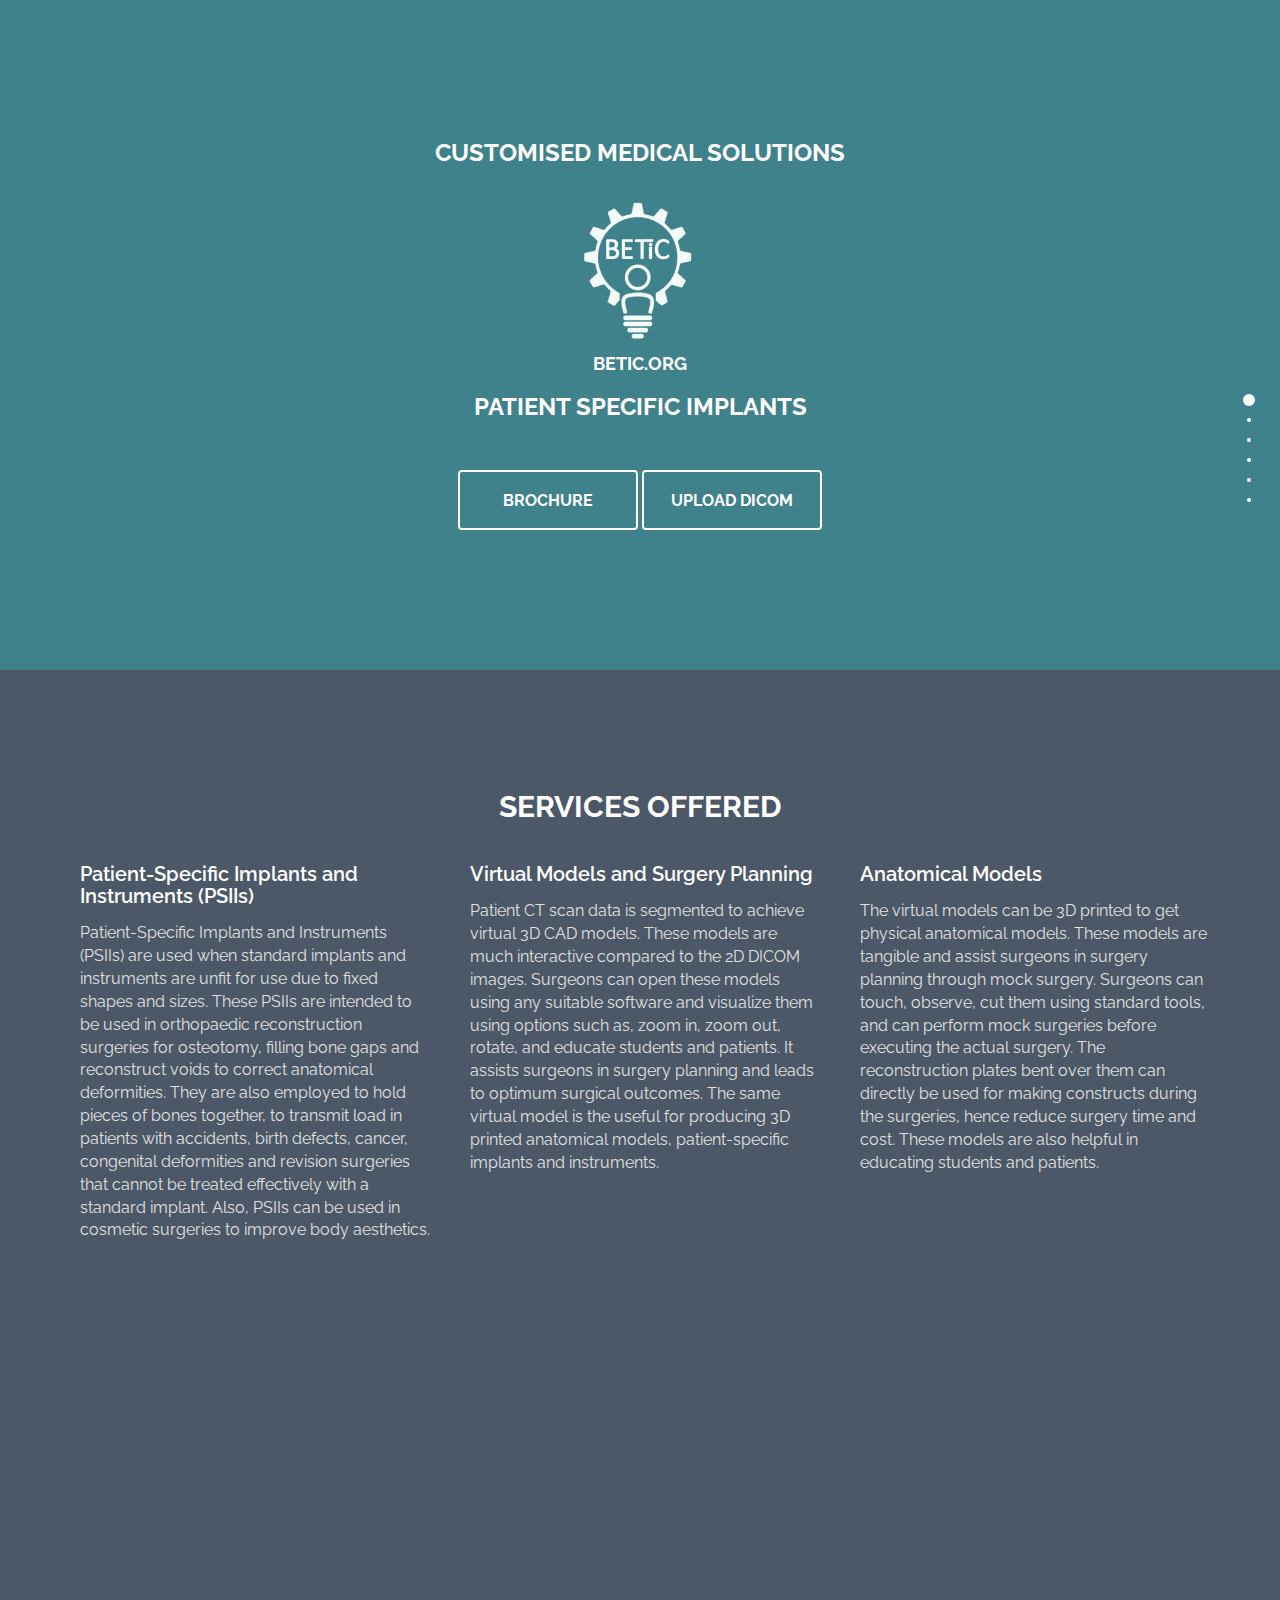
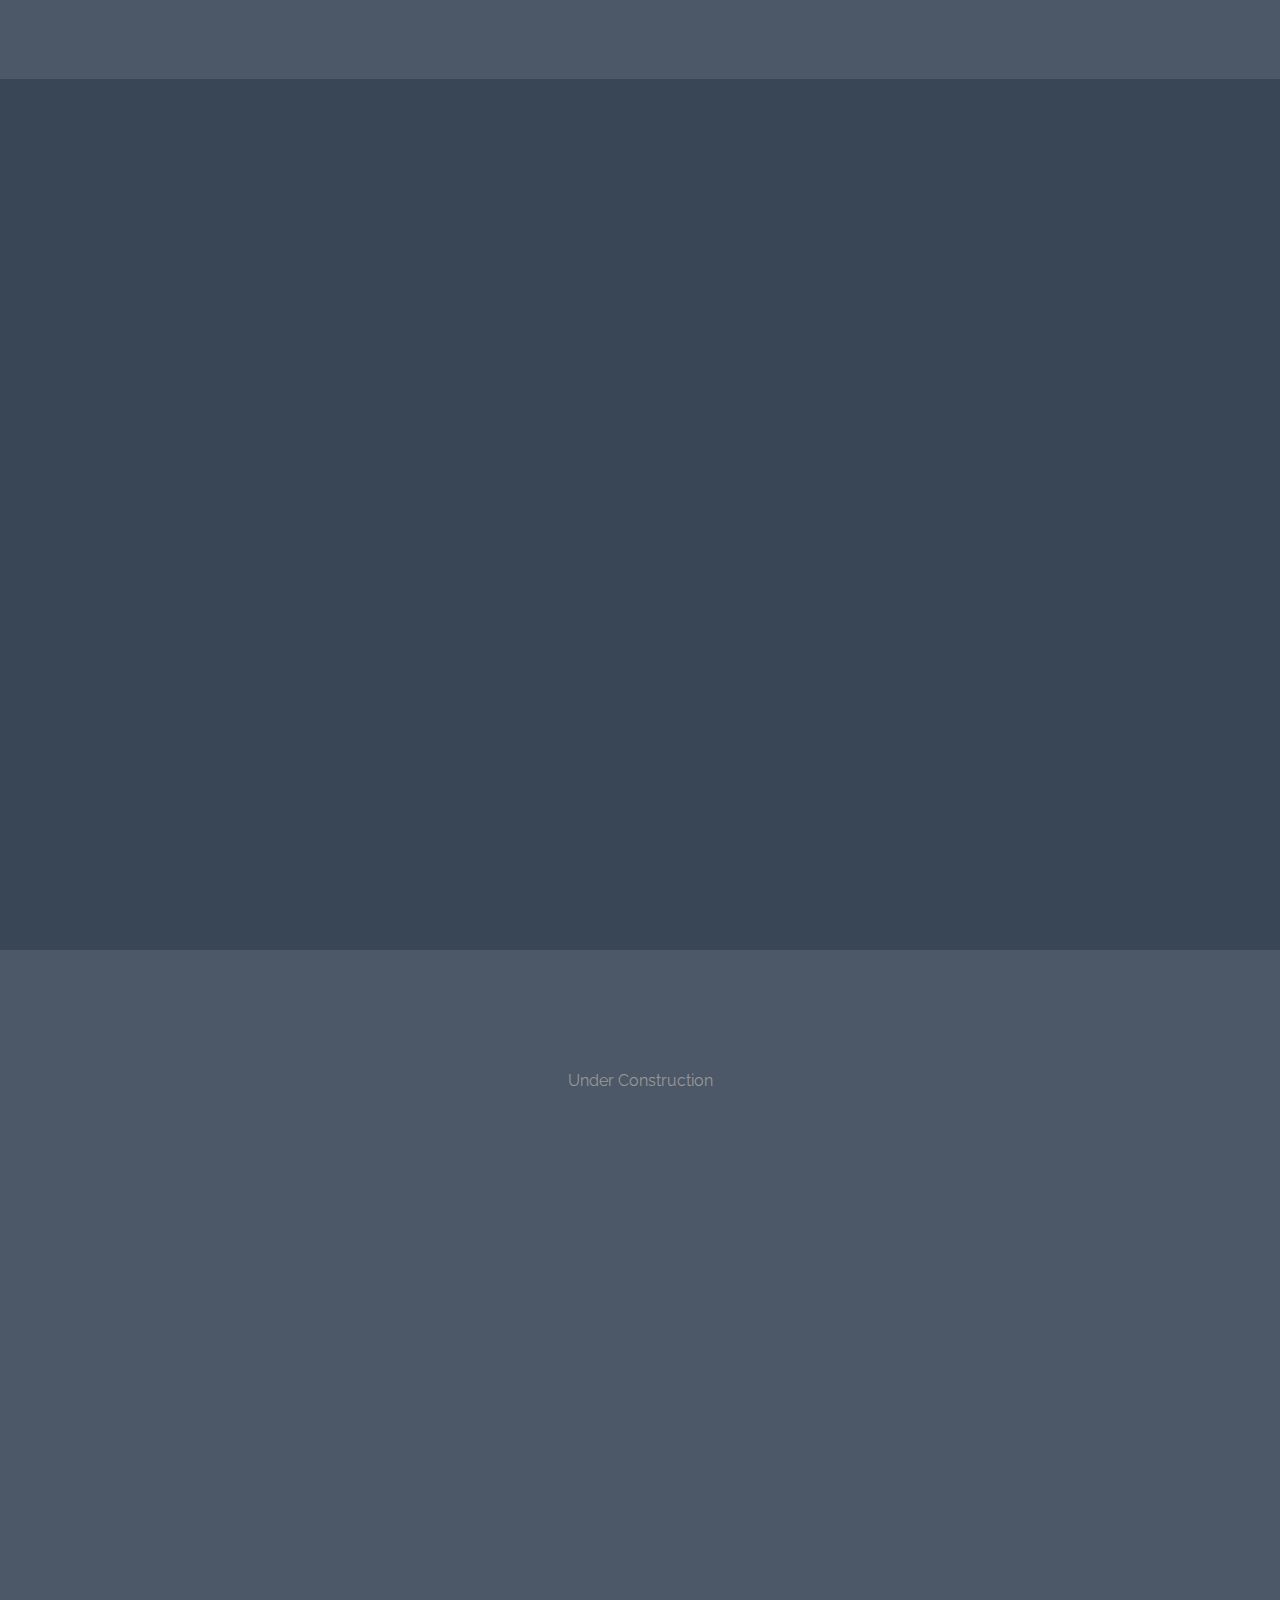
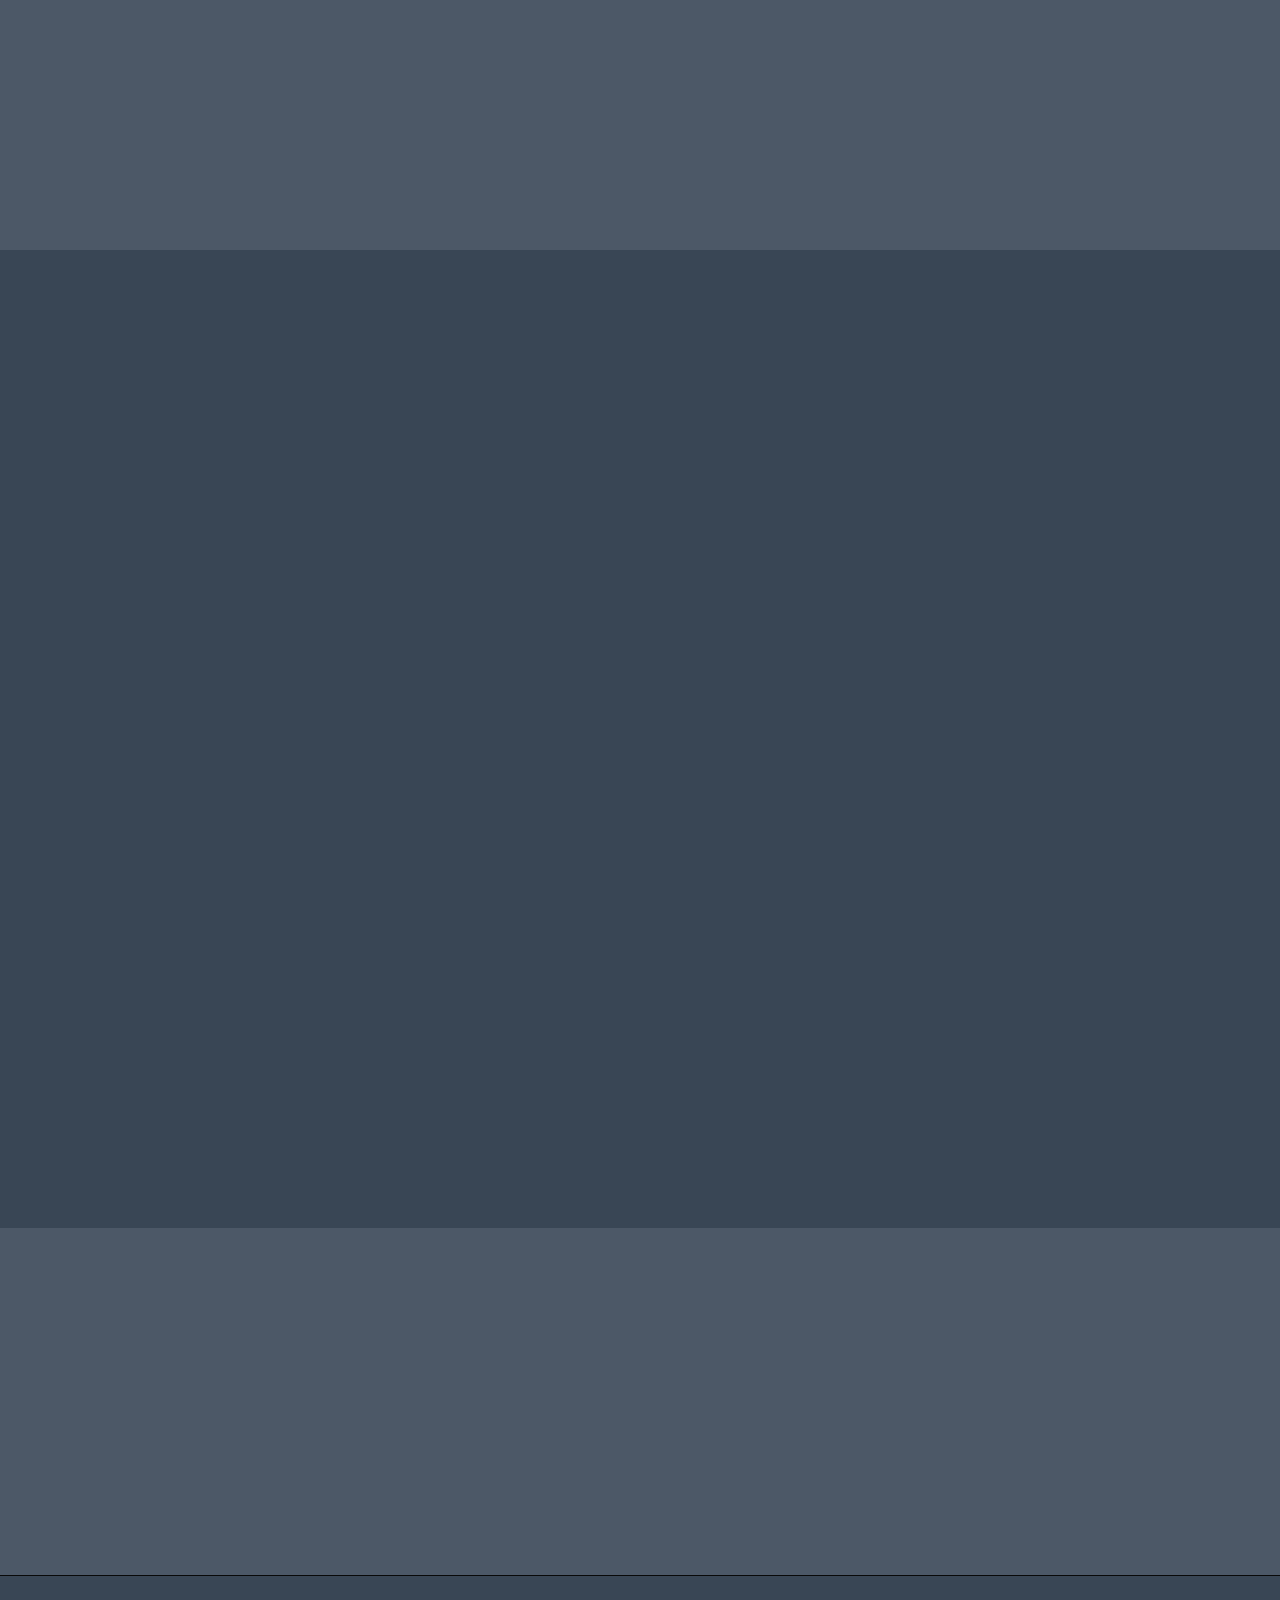
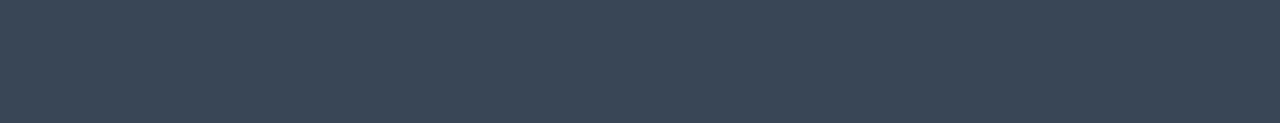
<file: index.html>
<!DOCTYPE html>
<html lang="en">
	<head>
		<meta charset="utf-8">

		<title>CMS, BETIC</title>
		<meta name="keywords" content="">
		<meta name="description" content="">
        
      
        
		<meta http-equiv="X-UA-Compatible" content="IE=Edge">
		<meta http-equiv="Content-Type" content="text/html; charset=UTF-8" />
		<meta name="viewport" content="width=device-width, initial-scale=1">

		<!-- animate -->
		<link rel="stylesheet" href="css/animate.min.css">
		<!-- bootstrap -->
		<link rel="stylesheet" href="css/bootstrap.min.css">
		<!-- font-awesome -->
		<link rel="stylesheet" href="css/font-awesome.min.css">
		<!-- google font -->
		<link href='http://fonts.googleapis.com/css?family=Raleway:400,300,700,800' rel='stylesheet' type='text/css'>
		<!-- fullpage -->
		<link rel="stylesheet" href="css/jquery.fullPage.css">
		<!-- custom -->
		<link rel="stylesheet" href="css/templatemo-style.css">
		<style>
			/* width */
			::-webkit-scrollbar {
			  width: 10px;
			}
			
			/* Track */
			::-webkit-scrollbar-track {
			  background: #000000; 
			}
			 
			/* Handle */
			::-webkit-scrollbar-thumb {
			  background: #ffffff; 
			}
			
			/* Handle on hover */
			::-webkit-scrollbar-thumb:hover {
			  background: rgb(116, 116, 116); 
			}
			</style>
	</head>
	<body>

	<div id="fullpage">

		<!-- start home -->
		<div id="home" class="section">
			<div class="container">
				<div class="row">
					<div class="col-md-2"></div>
					<div class="col-md-8 wow fadeIn" data-wow-delay="0.9s">
						<h3>CUSTOMISED MEDICAL SOLUTIONS</h3><br/>
						<img src="images/betic.png">
						<h4>BETIC.ORG</h4>
						<h3 class="rotate">PATIENT SPECIFIC IMPLANTS, VIRTUAL MODELS, SURGERY PLANNING, ANATOMICAL MODELS,OSTEOTOMY GUIDES/JIGS</h3>
						<a href="download/CMS Brochure.pdf" class="btn btn-default smoothScroll wow fadeInUp" data-wow-delay="1s">BROCHURE</a>
						<a href="#form" class="btn btn-default smoothScroll wow fadeInUp" data-wow-delay="1s">UPLOAD DICOM</a>
					</div>
					<div class="col-md-2"></div>
				</div>
			</div>
		</div>
		<!-- end home -->

		<!-- start work -->
		<div id="work" class="section">
			<div class="container">
				<div class="row">
					<div class="col-md-12 wow bounce">
						<h2>SERVICES OFFERED</h2>
					</div>
                </div>  
                
                <div class="row">
					<div class="col-md-4 col-xs-11 wow fadeInUp" data-wow-delay="0.6s">
						<div class="media">
							<div class="media-object media-left">
								
							</div>
							<div class="media-body">
								<h3 class="media-heading">Patient-Specific Implants and Instruments (PSIIs)</h3>
								<p>Patient-Specific Implants and Instruments (PSIIs) are used when standard implants and instruments are unfit for use due to fixed shapes and sizes. These PSIIs are intended to be used in orthopaedic reconstruction surgeries for osteotomy, filling bone gaps and reconstruct voids to correct anatomical deformities. They are also employed to hold pieces of bones together, to transmit load in patients with accidents, birth defects, cancer, congenital deformities and revision surgeries that cannot be treated effectively with a standard implant. Also, PSIIs can be used in cosmetic surgeries to improve body aesthetics.</p>
							
							</div>
						</div>
					</div>
                    
					<div class="col-md-4 col-xs-11 wow fadeInUp" data-wow-delay="0.6s">
						<div class="media">
							<div class="media-object media-left">
								
							</div>
							<div class="media-body">
								<h3 class="media-heading">Virtual Models and Surgery Planning</h3>
								<p>Patient CT scan data is segmented to achieve virtual 3D CAD models. These models are much interactive compared to the 2D DICOM images. Surgeons can open these models using any suitable software and visualize them using options such as, zoom in, zoom out, rotate, and educate students and patients. It assists surgeons in surgery planning and leads to optimum surgical outcomes. The same virtual model is the useful for producing 3D printed anatomical models, patient-specific implants and instruments.</p>
							</div>
						</div>
					</div>
                    
					<div class="col-md-4 col-xs-11 wow fadeInUp" data-wow-delay="0.6s">
						<div class="media">
							<div class="media-object media-left">
								
							</div>
							<div class="media-body">
								<h3 class="media-heading">Anatomical Models</h3>
								<p>The virtual models can be 3D printed to get physical anatomical models. These models are tangible and assist surgeons in surgery planning through mock surgery. Surgeons can touch, observe, cut them using standard tools, and can perform mock surgeries before executing the actual surgery. The reconstruction plates bent over them can directly be used for making constructs during the surgeries, hence reduce surgery time and cost. These models are also helpful in educating students and patients.</p>
							</div>
						</div>
					</div>
					<div class="col-md-4 col-xs-11 wow fadeInUp" data-wow-delay="0.6s">
						<div class="media">
							<div class="media-object media-left">
								
							</div>
							<div class="media-body">
								<h3 class="media-heading">Osteotomy Guides/Jigs</h3>
								<p>Osteotomy guides or bone cutting jigs are templates for precise resection of defective bone. The virtual 3D model is used for designing the guide. It fits perfectly at the osteotomy site and helps surgeon in precisely cutting the diseased or tumorous portion bone. It has slots that assist surgeon in cutting the bone at pre-planned location and angulations. The use of these guides is significant while resecting bone before fixing an implant for its proper fitment and alignment.</p>
							</div>
						</div>
					</div>
					
					<div class="col-md-4 col-xs-11 wow fadeInUp" data-wow-delay="0.6s">
						<div class="media">
							<div class="media-object media-left">
								
							</div>
							<div class="media-body">
								<h3 class="media-heading">Patient-Specific Implants</h3>
								<p>Standard implants are needed to be cut and bent to conform to the bone's topology at the implantation site; however, perfect conformity is rarely achieved. Patient-Specific Implants help in overcoming these challenges by leveraging the latest advancements in medical imaging, computer-aided design (CAD), bio-compatible materials and additive manufacturing. They fit well with fewer chances of post-surgery loosening, breaking, exposure and infection. These implants are designed based on the medical image data of a particular patient.</p>
							</div>
						</div>
					</div>
                    
				</div>
			</div>
		</div>
		<!-- end work -->

		<!-- start about -->
		<div id="about" class="section">
			<div class="container">
				<div class="row">
					<div class="col-md-6 col-xs-11 wow fadeInLeft" data-wow-delay="0.9s">
						<h2>ABOUT BETIC</h2><br/>
						<img width="40%" height="40%" src="images/betic.png">
						<h4>Biomedical Engineering and Technology Innovation Centre</h4>
						<p>Medical devices are critical for healthcare. Indigenous development of novel, suitable, reliable and affordable devices leads to social impact as well as high-value jobs. Since its inception in 2014 at IIT Bombay, BETIC is building the necessary eco-system by connecting stakeholders – government, academia, medical community, industry, investors and facilitators. The team met several hundred doctors, identified 450 unmet needs, created 240 novel concepts, and filed 55 patents. Further, they developed 25 devices, incubated 16 startups, licensed 14 products to or developed for local industry partners. 
							</p><br/>
							<a href="https://www.betic.org/" class="btn btn-default smoothScroll wow fadeInUp" data-wow-delay="1s">SEE MORE</a>
					</div>
					<div class="col-md-6 col-xs-11 wow fadeInRight" data-wow-delay="0.9s">
						
					</div>
				</div>
			</div>
		</div>
		<!-- end about -->

		<div id="form" class="section">

		Under Construction

		</div>

		
		<!-- start portfolio -->
		<div id="portfolio" class="section">
		<div class="container">
			<div class="row">
				<div class="col-md-12">
					<h2 class="wow bounce">PORTFOLIO</h2>
				</div>
				<div class="col-md-4 col-xs-6 wow fadeIn" data-wow-delay="0.6s">
					<div class="portfolio-thumb">
						<img src="images/implants.png" class="img-responsive" alt="portfolio img">
							<div class="portfolio-overlay">
								<h4>Patient-Specific Implants</h4>
								
							</div>
					</div>
				</div>
				<div class="col-md-4 col-xs-6 wow fadeIn" data-wow-delay="0.6s">
					<div class="portfolio-thumb">
						<img src="images/plates.png" class="img-responsive" alt="portfolio img">
							<div class="portfolio-overlay">
								<h4>Customised Plates</h4>
								
							</div>
					</div>
				</div>
				<div class="col-md-4 col-xs-6 wow fadeIn" data-wow-delay="0.6s">
					<div class="portfolio-thumb">
						<img src="images/models.png" class="img-responsive" alt="portfolio img">
							<div class="portfolio-overlay">
								<h4>Anatomical Models</h4>
								
							</div>
					</div>
				</div>
				<div class="col-md-6 col-xs-6 wow fadeIn" data-wow-delay="0.6s">
					<div class="portfolio-thumb">
						<img src="images/jigs.png" class="img-responsive" alt="portfolio img">
							<div class="portfolio-overlay">
								<h4>Bone Cutting Jigs</h4><br/>
								
							</div>
					</div>
				</div>
				<div class="col-md-6 col-xs-6 wow fadeIn" data-wow-delay="0.6s">
					<div class="portfolio-thumb">
						<img src="images/vmodel.png" class="img-responsive" alt="portfolio img">
							<div class="portfolio-overlay">
								<h4>Virtual Models</h4><br/>
								
							</div>
					</div>
				</div>
			</div>
		</div>
	</div>
	<!-- end portfolio -->

		<!-- start contact -->
		<div id="contact" class="section">
			<div class="container">
				<div class="row">
					<div class="col-lg-5 col-lg-offset-1 col-md-6 wow fadeInUp" data-wow-delay="0.6s">
						<address>
							<p class="contact-title">CONTACT US</p>
							<p><i class="fa fa-phone"></i> +91 94606 63843</p>
							<p><i class="fa fa-envelope-o"></i> bhanupratap.gaur@gmail.com</p>
							<p><i class="fa fa-map-marker"></i> BETIC, IIT Bombay, Mumbai - 400076 </p>
						</address>
					</div>
					<div class="col-lg-6 col-md-6 col-xs-10 wow fadeInUp" data-wow-delay="0.6s">
						<form role="form" method="post" action="#">
							<input name="name" type="text" class="form-control" id="name" placeholder="Your Name">
							<input name="email" type="email" class="form-control" id="email" placeholder="Your Email">
							<textarea name="message" rows="5" class="form-control" id="message" placeholder="Your Message"></textarea>
							<input name="send" type="submit" class="form-control" id="send" value="SEND ME">
						</form>
					</div>
					<div class="col-md-1 col-sm-1"></div>
				</div>
			</div>
		</div>
		<!-- end contact -->

		<!-- start footer -->
		<footer>
			<div class="container">
				<div class="row">
					<div class="col-md-12 wow fadeIn" data-wow-delay="0.9s">
						<p>Copyright &copy; 2023 BETIC.org </p>
                        
                       
						<hr>
						<ul class="social-icon">
							<li><a href="#" class="fa fa-facebook"></a></li>
							<li><a href="#" class="fa fa-twitter"></a></li>
							<li><a href="#" class="fa fa-instagram"></a></li>
						</ul>
					</div>
				</div>
			</div>
		</footer>
		<!-- end footer -->

	</div>

		<!-- jQuery -->
		<script src="js/jquery.js"></script>
		<!-- bootstrap -->
		<script src="js/bootstrap.min.js"></script>
		<!-- fullpage -->
		<script src="js/jquery.fullPage.js"></script>
		<!-- smoothScroll -->
		<script src="js/smoothscroll.js"></script>
		<!-- wow -->
		<script src="js/wow.min.js"></script>
		<!-- text rotater -->
		<script src="js/jquery.simple-text-rotator.js"></script>
		<!-- custom -->
		<script src="js/custom.js"></script>

	</body>
</html>
</file>
<file: css/templatemo-style.css>
/*

Lavish HTML CSS Template

https://templatemo.com/tm-458-lavish
		
*/

body
{
	background: #000000;
	color: #999;
	font-family: 'Raleway', sans-serif;
	font-size: 16px;
	font-weight: 400;
}

/* start all section */
#home,
#home .fp-slide,
#home .fp-tableCell,

#work,
#work .fp-slide,
#work .fp-tableCell,

#about,
#about .fp-slide,
#about .fp-tableCell,

#contact,
#contact .fp-slide,
#contact .fp-tableCell,

#portfolio,
#portfolio .fp-slide,
#portfolio .fp-tableCell,

footer,
footer .fp-slide,
footer .fp-tableCell
{
    height: auto !important;
}

/* end all section */

/* start all heading */
h1,h2,h3,h4,h5
    {
        color: #ffffff;
        font-weight: bold;
    }
/* end all heading */

/* start all section */
#work, #about, #portfolio, #contact #form
    {
        padding-top: 100px;
        padding-bottom: 120px;
    }
/* end all section */

/* start simpletextrotator */
.rotating {
  display: inline-block;
  -webkit-transform-style: preserve-3d;
  -moz-transform-style: preserve-3d;
  -ms-transform-style: preserve-3d;
  -o-transform-style: preserve-3d;
  transform-style: preserve-3d;
  -webkit-transform: rotateX(0) rotateY(0) rotateZ(0);
  -moz-transform: rotateX(0) rotateY(0) rotateZ(0);
  -ms-transform: rotateX(0) rotateY(0) rotateZ(0);
  -o-transform: rotateX(0) rotateY(0) rotateZ(0);
  transform: rotateX(0) rotateY(0) rotateZ(0);
  -webkit-transition: 0.5s;
  -moz-transition: 0.5s;
  -ms-transition: 0.5s;
  -o-transition: 0.5s;
  transition: 0.5s;
  -webkit-transform-origin-x: 50%;
}

.rotating.flip {
  position: relative;
}

.rotating .front, .rotating .back {
  left: 0;
  top: 0;
  -webkit-backface-visibility: hidden;
  -moz-backface-visibility: hidden;
  -ms-backface-visibility: hidden;
  -o-backface-visibility: hidden;
  backface-visibility: hidden;
}

.rotating .front {
  position: absolute;
  display: inline-block;
  -webkit-transform: translate3d(0,0,1px);
  -moz-transform: translate3d(0,0,1px);
  -ms-transform: translate3d(0,0,1px);
  -o-transform: translate3d(0,0,1px);
  transform: translate3d(0,0,1px);
}

.rotating.flip .front {
  z-index: 1;
}

.rotating .back {
  display: block;
  opacity: 0;
}

.rotating.spin {
  -webkit-transform: rotate(360deg) scale(0);
  -moz-transform: rotate(360deg) scale(0);
  -ms-transform: rotate(360deg) scale(0);
  -o-transform: rotate(360deg) scale(0);
  transform: rotate(360deg) scale(0);
}

.rotating.flip .back {
  z-index: 2;
  display: block;
  opacity: 1;
  
  -webkit-transform: rotateY(180deg) translate3d(0,0,0);
  -moz-transform: rotateY(180deg) translate3d(0,0,0);
  -ms-transform: rotateY(180deg) translate3d(0,0,0);
  -o-transform: rotateY(180deg) translate3d(0,0,0);
  transform: rotateY(180deg) translate3d(0,0,0);
}

.rotating.flip.up .back {
  -webkit-transform: rotateX(180deg) translate3d(0,0,0);
  -moz-transform: rotateX(180deg) translate3d(0,0,0);
  -ms-transform: rotateX(180deg) translate3d(0,0,0);
  -o-transform: rotateX(180deg) translate3d(0,0,0);
  transform: rotateX(180deg) translate3d(0,0,0);
}

.rotating.flip.cube .front {
  -webkit-transform: translate3d(0,0,100px) scale(0.9,0.9);
  -moz-transform: translate3d(0,0,100px) scale(0.85,0.85);
  -ms-transform: translate3d(0,0,100px) scale(0.85,0.85);
  -o-transform: translate3d(0,0,100px) scale(0.85,0.85);
  transform: translate3d(0,0,100px) scale(0.85,0.85);
}

.rotating.flip.cube .back {
  -webkit-transform: rotateY(180deg) translate3d(0,0,100px) scale(0.9,0.9);
  -moz-transform: rotateY(180deg) translate3d(0,0,100px) scale(0.85,0.85);
  -ms-transform: rotateY(180deg) translate3d(0,0,100px) scale(0.85,0.85);
  -o-transform: rotateY(180deg) translate3d(0,0,100px) scale(0.85,0.85);
  transform: rotateY(180deg) translate3d(0,0,100px) scale(0.85,0.85);
}

.rotating.flip.cube.up .back {
  -webkit-transform: rotateX(180deg) translate3d(0,0,100px) scale(0.9,0.9);
  -moz-transform: rotateX(180deg) translate3d(0,0,100px) scale(0.85,0.85);
  -ms-transform: rotateX(180deg) translate3d(0,0,100px) scale(0.85,0.85);
  -o-transform: rotateX(180deg) translate3d(0,0,100px) scale(0.85,0.85);
  transform: rotateX(180deg) translate3d(0,0,100px) scale(0.85,0.85);
}
/* end simpletextrotator */

/* start home */       
#home
	{
        background: #40828C;
        background-size: cover;
        background-repeat: no-repeat;
        padding-top: 120px;
        padding-bottom: 140px;
        text-align: center;
	}
#home h1
    {
        border: 2px solid rgb(255, 255, 255);
        color: rgb(255, 255, 255);
        display: inline-block;
        letter-spacing: 6px;
        padding: 25px 35px;
        margin: 30px 0;
    }
#home h2
    {
        padding-bottom: 10px;
    }
#home .btn
    {
        background: transparent;
        border: 2px solid #ffffff;
        color: #ffffff;
        font-size: 16px;
        font-weight: bold;
        width: 180px;
        height: 60px;
        margin-top: 40px;
        padding-top: 18px;
        transition: all 0.4s ease-in-out;
    }
#home .btn:hover
    {
        background: #394655;
        border-color: transparent;
    }
/* end home */

/* start work */
#work
    {
        background: #4C5867;
    }
	
	#work p
{
color: #E1E1E1;
}
#work h2
    {
        text-align: center;
    }

#work .media
    {
      margin-top: 30px;
    }
	
#work .media .fa
    {
        border: 2px solid #ffffff;
        border-radius: 50%;
        color: rgb(255, 255, 255);
        font-size: 24px;
        margin-right: 24px;
        width: 60px;
        height: 60px;
        line-height: 55px;
        text-align: center;
        vertical-align: middle;
        transition: all 0.4s ease-in;
    }
#work .media .fa:hover
    {
        background: #ffffff;
        cursor: pointer;
    }
#work .media .media-heading
    {
        font-weight: 600;
        font-size: 20px;
        padding-bottom: 10px;
    }
/* end work */

/* start about */
#about
{
background: #394655;
}

#about p
{
color: #ffffff;
}

#about h4
    {
        padding: 15px 0;
		color: rgb(255, 255, 255);
    }
#about .progress
    {
        border-radius: 4px;
        background: #40828C;
        height: 4px;
    }
#about .progress .progress-bar-danger
    {
        background: #40828C;
    }
#about .text-top
    {
        padding-top: 50px;
    }
#about span
    {
        color: #40828C;
        font-weight: bold;
        display: block;
        padding-bottom: 6px;
    }
#about small
    {
        font-weight: bold;
        float: right;
    }
/* end about */

/* start portfolio */
#portfolio
    {
        background: #394655;
        text-align: center;
    }
#portfolio h2
    {
        padding-bottom: 30px;
    }
#portfolio .portfolio-thumb
    {
        overflow: hidden;
        position: relative;
        margin-bottom: 30px;
    }
#portfolio .portfolio-thumb .portfolio-overlay
    {
        background: rgb(0, 0, 0);
        top: 0;
        left: 0;
        right: 0;
        bottom: 0;
        opacity: 0;
        width: 100%;
        height: 100%;
        position: absolute;
        padding-top: 60px;
        transition: all 0.4s ease-in-out;
    }
#portfolio .portfolio-thumb:hover .portfolio-overlay
    {
        cursor: pointer;
        opacity: 0.8;
        transform: scale(0.9);
    }
/* end portfolio */
#form 

{
	background: #4C5867;
	background-size: cover;
    background-repeat: no-repeat;
    padding-top: 120px;
    padding-bottom: 140px;
    text-align: center;
	
}
/* start contact */

#contact 

{
	background: #4C5867;
}

#contact p
{
color: #ffffff;
}

#contact address
    {
      padding-bottom: 18px;
    }
	
#contact .contact-title
    {
		font-size: 24px;
		font-weight: bold;
	        padding-top: 40px;
                padding-bottom: 40px;
		color: #ffffff;
    }
#contact .fa
    {
        border: 2px solid #ffffff;
        border-radius: 50%;
        color: rgb(255, 255, 255);
        width: 50px;
        height: 50px;
        line-height: 45px;
        text-align: center;
        margin-right: 20px;
    }
#contact .form-control
    {
        background: transparent;
        border: 2px solid #999;
        border-radius: 0;
        box-shadow: none;
        color: #ffffff;
        margin-bottom: 20px;
    }
#contact input
    {
        height: 50px;
    }
#contact input[type="submit"]
    {
        background: white;
        border: 2px solid transparent;
        color: #000000;
        font-weight: bold;
        transition: all 0.4s ease-in-out;
    }
#contact input[type="submit"]:hover
    {
        background: #ffffff;
        color: #000000;
    }
/* end contact */

/* start footer */
footer
    {
        background: #394655;
		border-top: 1px solid #090909;
        text-align: center;
        padding-top: 40px;
        padding-bottom: 20px;
    }
footer hr
    {
        width: 100px;
    }
/* end footer */

/* start social icon */
.social-icon
    {
        position: relative;
        padding: 0;
        margin: 0;
    }
.social-icon li
    {
        display: inline-block;
        list-style: none;
    }
.social-icon li a
    {
        border-radius: 50%;
        color: #606060;
        text-decoration: none;
        transition: all 0.4s ease-in-out;
        text-align: center;
        margin-right: 10px;
    }
.social-icon li a:hover
    {
        color: #D43F52;
    }
/* end social icon */
</file>
